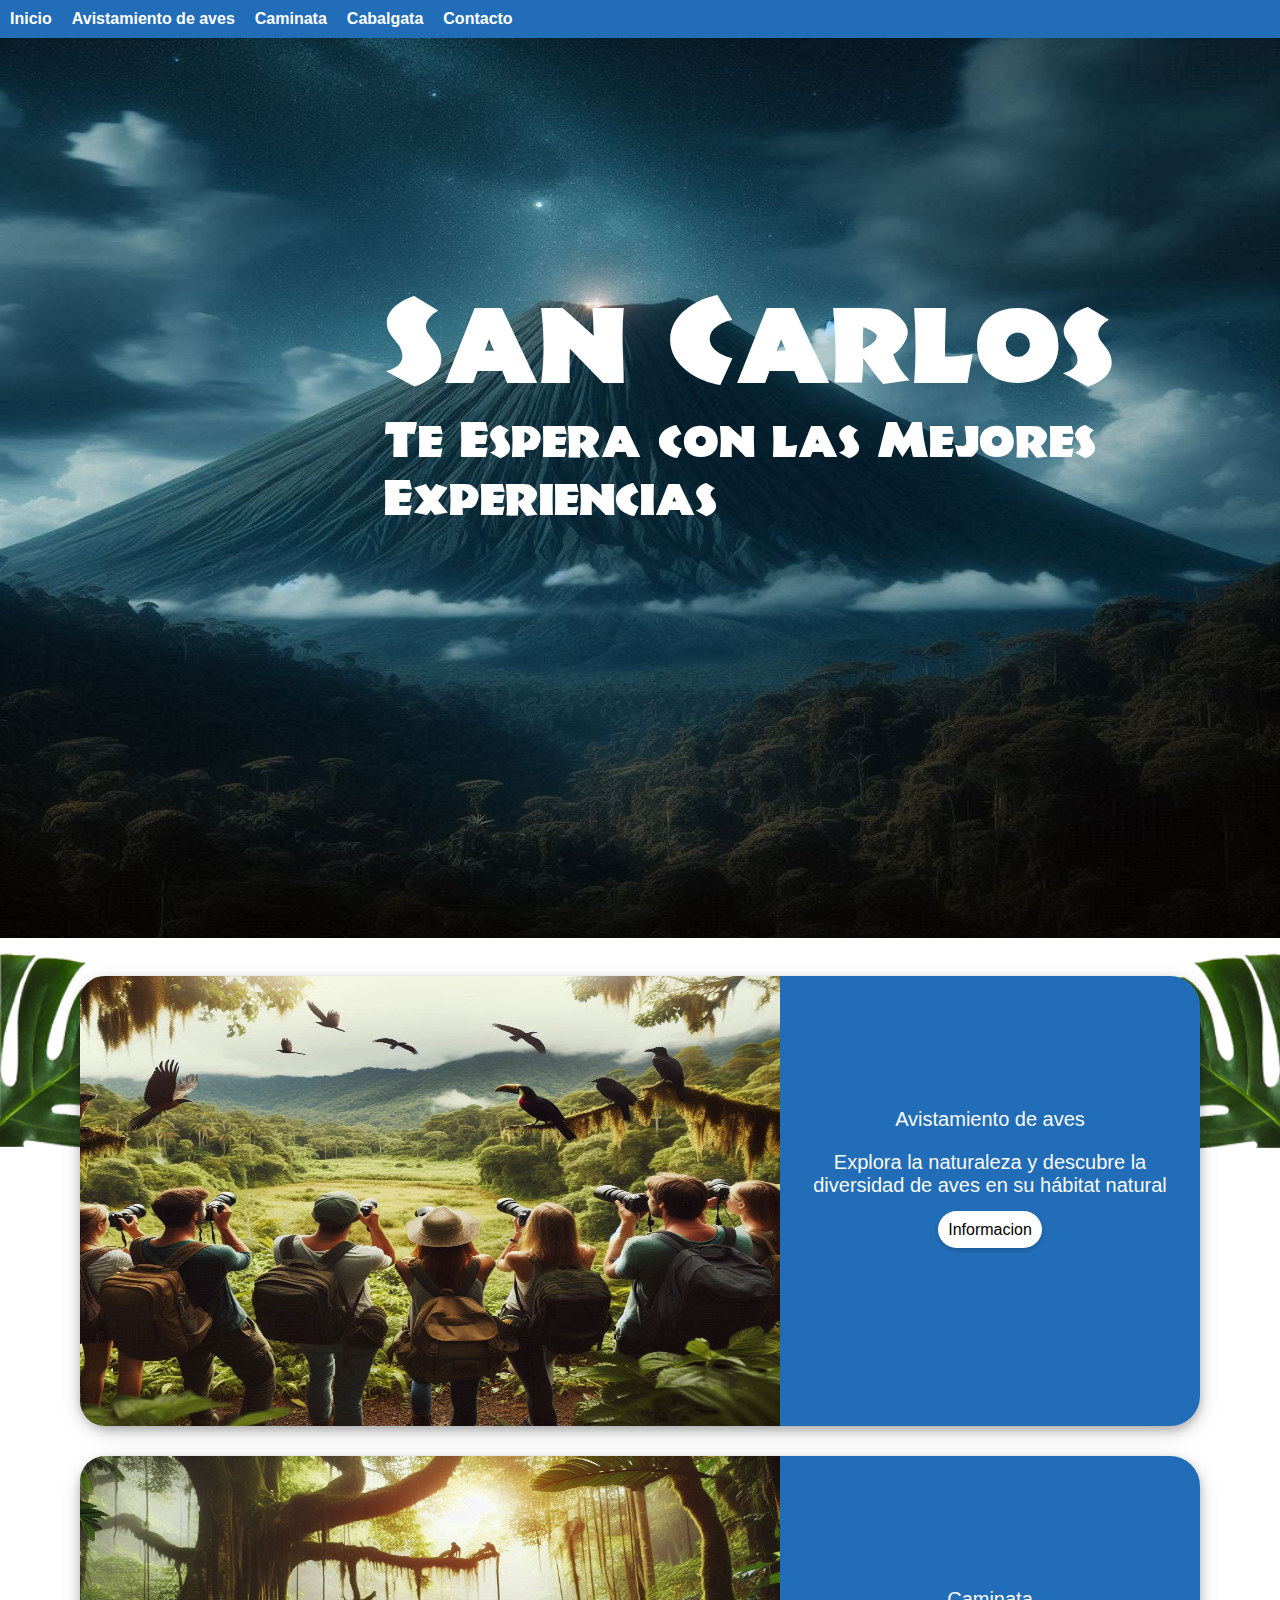
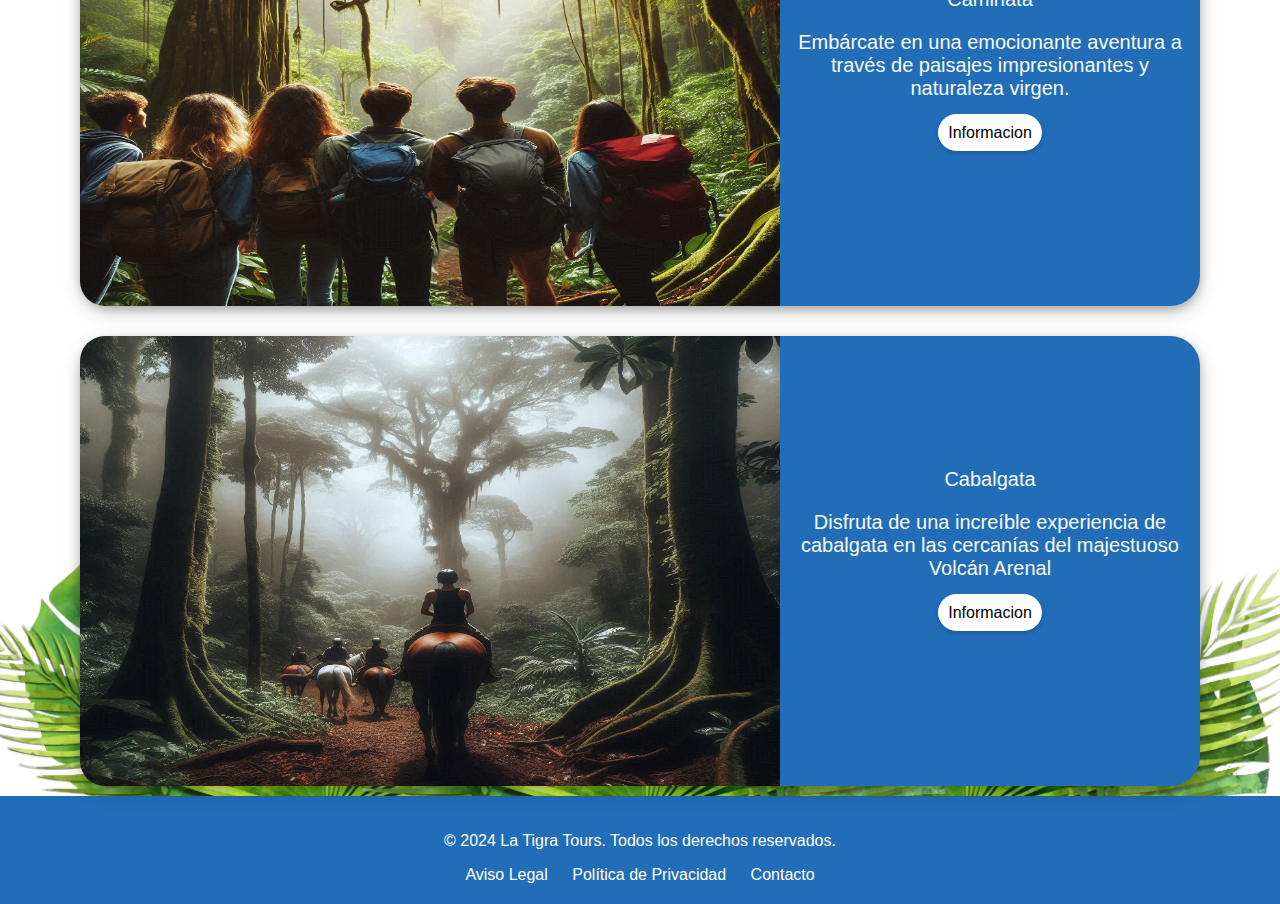
<file: index.html>
<!DOCTYPE html>
<html lang="es">
  <head>
    <meta charset="UTF-8" />
    <meta name="viewport" content="width=device-width, initial-scale=1.0" />
    <title>La Tigra Tours</title>
    <link rel="stylesheet" href="./CSS/style.css" />
  </head>
  <style>
    #seccion2 {
      margin: 0;
      padding: 0;
      background-image: url("./res/foto-superior-1.png"),
        url("./res/foto-superior-2.png"), url("./res/foto-inferior.png"),
        url("./res/foto-inferior.png"), url("./res/foto-inferior.png");
      background-repeat: no-repeat, no-repeat, no-repeat;
      background-position: top left, top right, bottom, bottom left,
        bottom right;
      background-attachment: static;
      background-size: 20% auto, 20% auto, 50% auto, 50% auto, 50% auto;
    }

    @media screen and (max-width: 768px) {
      #seccion2 {
        margin: 0;
        padding: 0;
        background-image: url("./res/foto-superior-1.png"),
          url("./res/foto-superior-2.png"), url("./res/foto-inferior.png");
        background-repeat: no-repeat, no-repeat, no-repeat;
        background-position: top left, top right, bottom;
        background-attachment: static;
        background-size: 50% auto, 50% auto, 100% auto;
      }
    }
  </style>

  <body>
    <header>
      <nav class="navbar">
        <ul class="menu-list">
          <li><a href="index.html">Inicio</a></li>
          <li><a href="avistamiento.html">Avistamiento de aves</a></li>
          <li><a href="caminata.html">Caminata</a></li>
          <li><a href="cabalgata.html">Cabalgata</a></li>
          <li><a href="#">Contacto</a></li>
        </ul>
      </nav>
    </header>
    <div class="seccion1">
      <div class="mensaje-bienvenida">
        <p>San Carlos</p>
        <p>Te Espera con las Mejores Experiencias</p>
      </div>
      <img class="imagen-principal" src="./res/fortuna.jpeg" alt="" />
    </div>

    <div id="seccion2">
      <div class="overlay">
        <div class="contenedor-principal">
          <div class="card1">
            <img class="img-card1" src="./res/avistamiento1.jpeg" alt="" />
            <div class="texto-card">
              <p>Avistamiento de aves</p>
              <p>
                Explora la naturaleza y descubre la diversidad de aves en su
                hábitat natural
              </p>
              <a
                class="boton-card"
                style="text-decoration: none; color: black"
                href="avistamientotour.html"
                >Informacion</a
              >
            </div>
          </div>

          <div class="card1">
            <img class="img-card1" src="./res/caminata2.jpeg" alt="" />
            <div class="texto-card">
              <p>Caminata</p>
              <p>
                Embárcate en una emocionante aventura a través de paisajes
                impresionantes y naturaleza virgen.
              </p>
              <a
                class="boton-card"
                style="text-decoration: none; color: black"
                href="caminatatour.html"
                >Informacion</a
              >
            </div>
          </div>

          <div class="card1">
            <img class="img-card1" src="./res/cabalgata1.jpeg" alt="" />
            <div class="texto-card">
              <p>Cabalgata</p>
              <p>
                Disfruta de una increíble experiencia de cabalgata en las
                cercanías del majestuoso Volcán Arenal
              </p>
              <a
                class="boton-card"
                style="text-decoration: none; color: black"
                href="cabalgatatour.html"
                >Informacion</a
              >
            </div>
          </div>
        </div>
      </div>
      
    </div>
    <footer>
      <div class="footer-content">
        <p>&copy; 2024 La Tigra Tours. Todos los derechos reservados.</p>
        <div class="footer-links">
          <a href="#">Aviso Legal</a>
          <a href="#">Política de Privacidad</a>
          <a href="#">Contacto</a>
        </div>
      </div>
    </footer>
  </body>
</html>
</file>
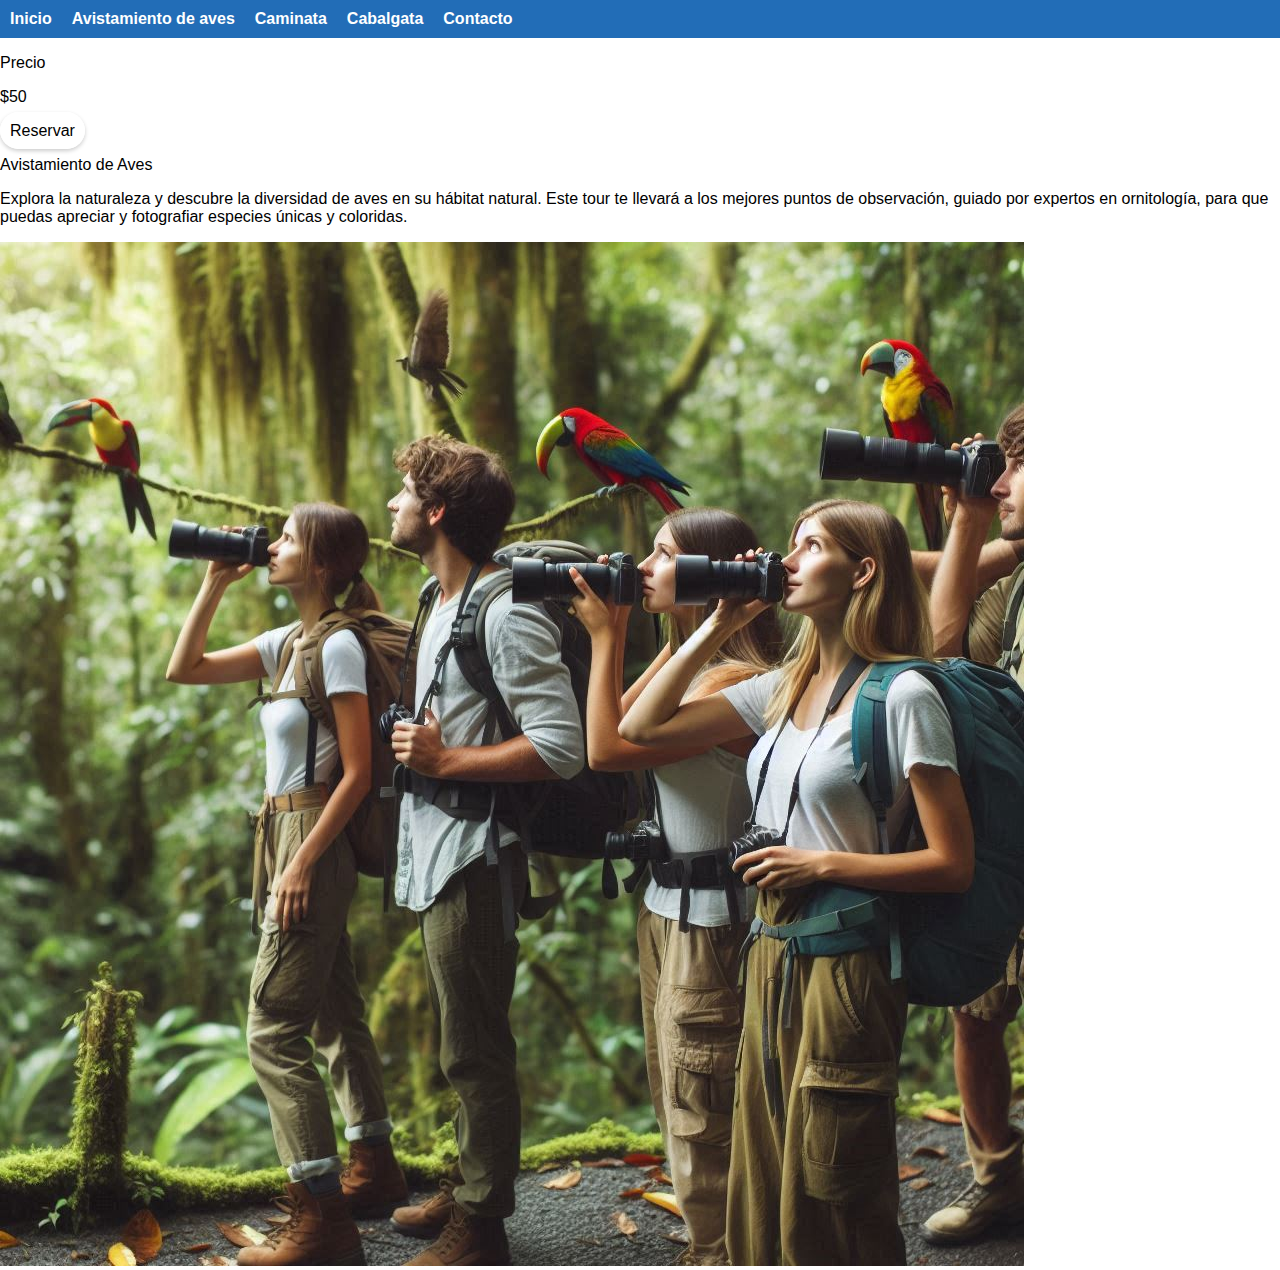
<file: avistamiento.html>
<!DOCTYPE html>
<html lang="en">
  <head>
    <meta charset="UTF-8" />
    <meta name="viewport" content="width=device-width, initial-scale=1.0" />
    <link rel="stylesheet" href="./CSS/style.css" />
    <title>Avistamiento de aves</title>
  </head>
  <body>
    <header>
      <nav class="navbar">
        <ul class="menu-list" id="menu-list">
          <li><a href="index.html">Inicio</a></li>
          <li><a href="avistamiento.html">Avistamiento de aves</a></li>
          <li><a href="#">Caminata</a></li>
          <li><a href="#">Cabalgata</a></li>
          <li><a href="#">Contacto</a></li>
        </ul>
      </nav>
    </header>
    <div class="acuaticas-frame">
      <div class="acuaticas-grid">
        <div class="acuaticas-card">
          <div class="acuaticas-card-grid">
            <div class="price-column">
              <p>Precio</p>
              <p>$50</p>
              <a
                class="boton-card"
                href="./avistamientotour.html"
                style="text-decoration: none; color: black"
                >Reservar</a
              >
            </div>
            <div class="info-column">
              <p>Avistamiento de Aves</p>
              <p>
                Explora la naturaleza y descubre la diversidad de aves en su
                hábitat natural. Este tour te llevará a los mejores puntos de
                observación, guiado por expertos en ornitología, para que puedas
                apreciar y fotografiar especies únicas y coloridas.
              </p>
            </div>
            <div>
              <img
                class="image-column"
                src="./res/avistamiento2.jpeg"
                alt="img"
              />
            </div>
          </div>
        </div>
      </div>
    </div>
  </body>
</html>
</file>
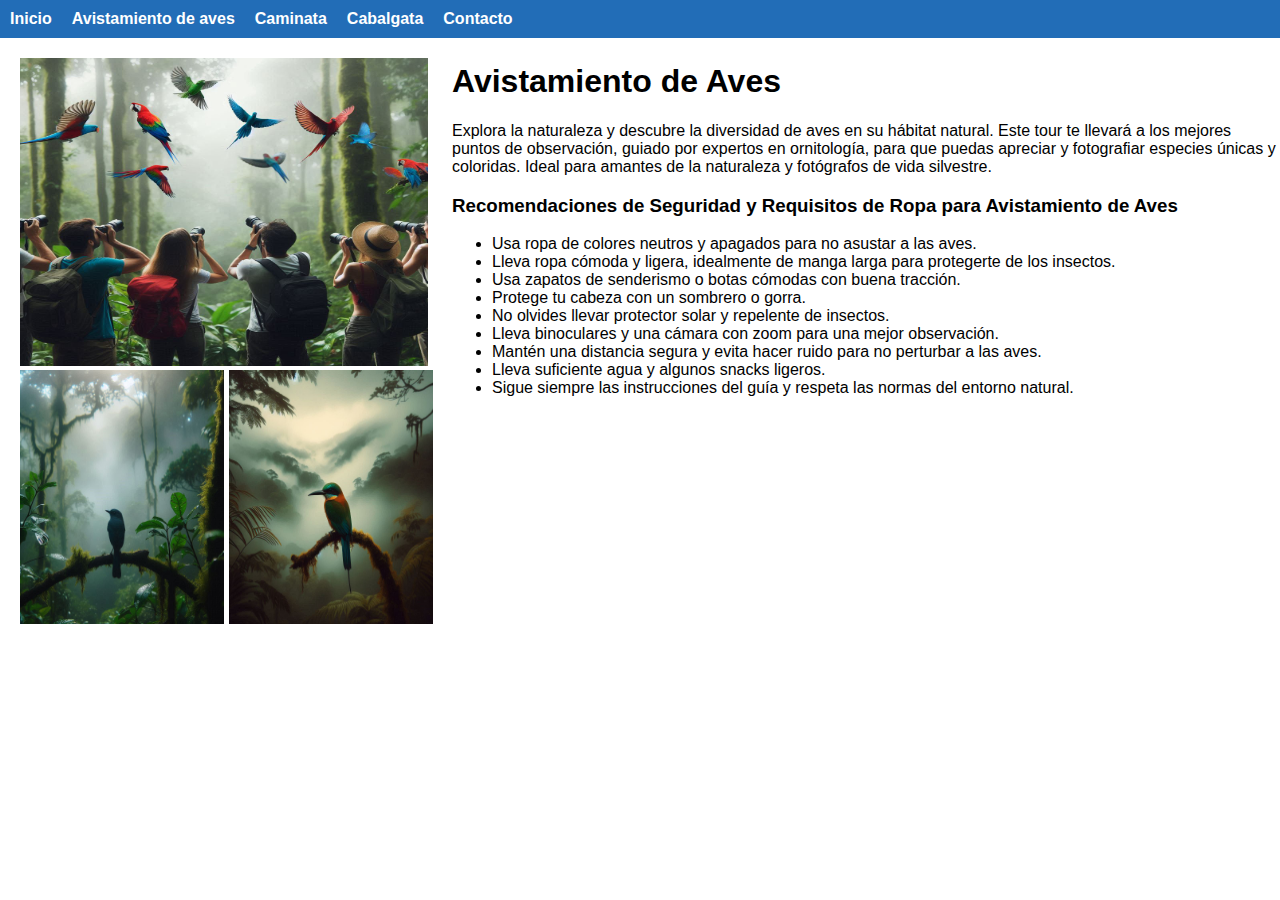
<file: avistamientotour.html>
<!DOCTYPE html>
<html lang="en">
<head>
    <meta charset="UTF-8">
    <meta name="viewport" content="width=device-width, initial-scale=1.0">
    <link rel="stylesheet" href="./CSS/style.css" />
    <title>Tour de Avistamiento de Aves</title>
</head>
<body>
    <div>
        <nav class="navbar">
          <div class="burger-menu" onclick="toggleMenu()">
            <div class="line"></div>
            <div class="line"></div>
            <div class="line"></div>
          </div>
          <ul class="menu-list" id="menu-list">
            <li><a href="index.html">Inicio</a></li>
            <li><a href="avistamiento.html">Avistamiento de aves</a></li>
            <li><a href="caminata.html">Caminata</a></li>
            <li><a href="cabalgata.html">Cabalgata</a></li>
            <li><a href="#">Contacto</a></li>
          </ul>
        </nav>
      </div>
     
      <div class="contenedor-reservas" >
        <div class="galeria-container">
            <img class="primer-foto" src="./res/avistamiento5.jpeg" alt="">
            <div class="galeria-container2">
                <img class="segunda-foto" src="./res/avistamiento3.jpeg" alt="">
                <img class="tercera-foto" src="./res/avistamiento4.jpeg" alt="">
            </div>
            <div>
             
            </div>
        </div>
        <div class="datos-tour-container">
            <div class="texto-tour">
                <h1>Avistamiento de Aves</h1>
                <p>Explora la naturaleza y descubre la diversidad de aves en su hábitat natural. Este tour te llevará a los mejores puntos de observación, guiado por expertos en ornitología, para que puedas apreciar y fotografiar especies únicas y coloridas. Ideal para amantes de la naturaleza y fotógrafos de vida silvestre.</p>
            <div>
              <h3>Recomendaciones de Seguridad y Requisitos de Ropa para Avistamiento de Aves</h3>
              <ul>
                  <li>Usa ropa de colores neutros y apagados para no asustar a las aves.</li>
                  <li>Lleva ropa cómoda y ligera, idealmente de manga larga para protegerte de los insectos.</li>
                  <li>Usa zapatos de senderismo o botas cómodas con buena tracción.</li>
                  <li>Protege tu cabeza con un sombrero o gorra.</li>
                  <li>No olvides llevar protector solar y repelente de insectos.</li>
                  <li>Lleva binoculares y una cámara con zoom para una mejor observación.</li>
                  <li>Mantén una distancia segura y evita hacer ruido para no perturbar a las aves.</li>
                  <li>Lleva suficiente agua y algunos snacks ligeros.</li>
                  <li>Sigue siempre las instrucciones del guía y respeta las normas del entorno natural.</li>
              </ul>
            </div>
        </div>
     </div>
</body>
</html>
</file>
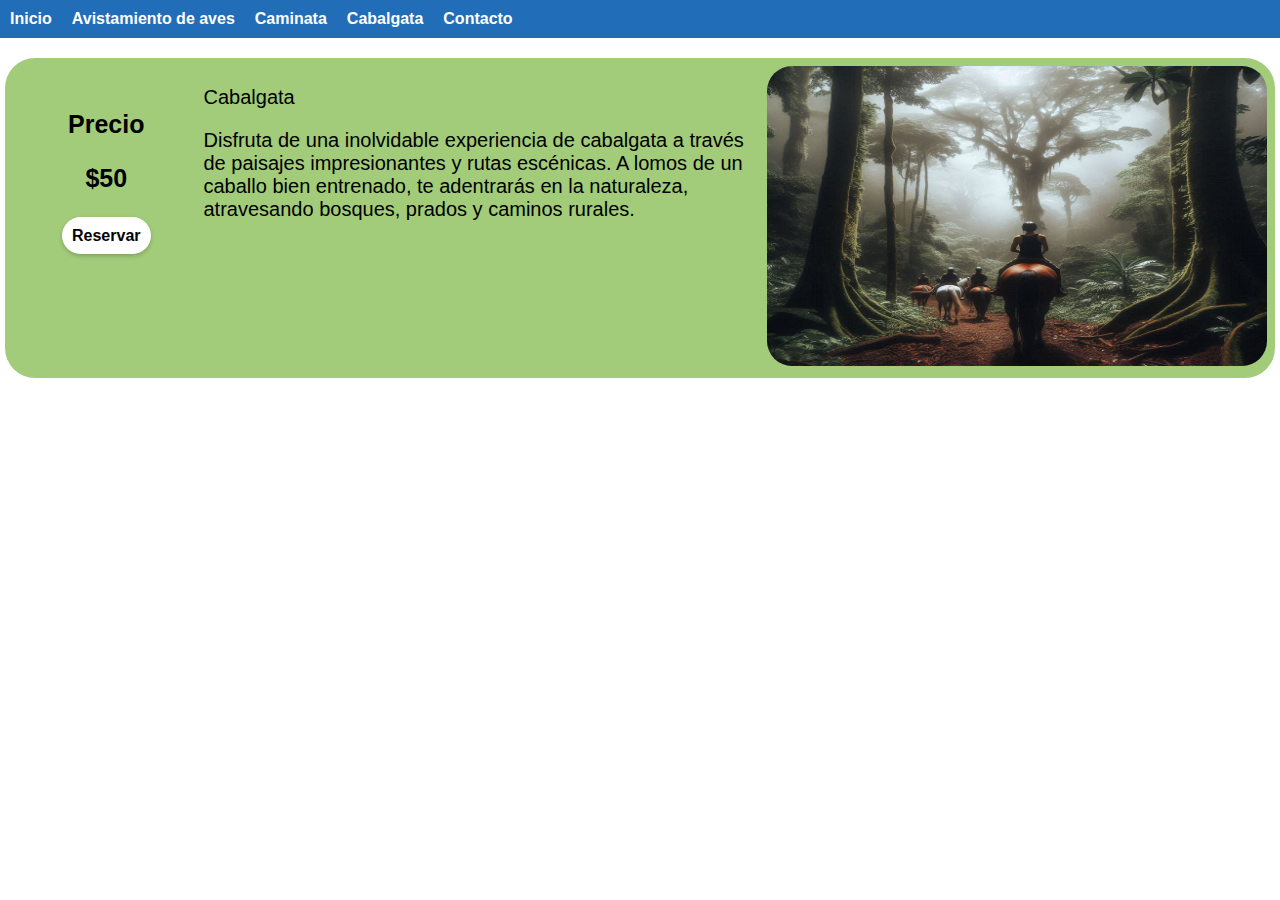
<file: cabalgata.html>
<!DOCTYPE html>
<html lang="en">
  <head>
    <meta charset="UTF-8" />
    <meta name="viewport" content="width=device-width, initial-scale=1.0" />
    <link rel="stylesheet" href="./CSS/style.css" />
    <title>Cabalgatas</title>
  </head>
  <body>
    <header>
      <nav class="navbar">
        <ul class="menu-list" id="menu-list">
          <li><a href="index.html">Inicio</a></li>
          <li><a href="avistamiento.html">Avistamiento de aves</a></li>
          <li><a href="caminata.html">Caminata</a></li>
          <li><a href="cabalgata.html">Cabalgata</a></li>
          <li><a href="#">Contacto</a></li>
        </ul>
      </nav>
    </header>
    <div class="contenedor-actividades">
      <div class="actividades-grid">
        <div class="actividades-card">
          <div class="actividades-card-grid">
            <div class="precio">
              <p>Precio</p>
              <p>$50</p>
              <a
                class="boton-card"
                href="./avistamientotour.html"
                style="text-decoration: none; color: black"
                >Reservar</a
              >
            </div>
            <div class="info">
              <p>Cabalgata</p>
              <p>
                Disfruta de una inolvidable experiencia de cabalgata a través de paisajes impresionantes y rutas
                escénicas. A lomos de un caballo bien entrenado, te adentrarás en la naturaleza, atravesando bosques,
                prados y caminos rurales.
              </p>
            </div>
            <div>
              <img
                class="imagen-actividad-card"
                src="./res/cabalgata1.jpeg"
                alt="img"
              />
            </div>
          </div>
        </div>
      </div>
    </div>
  </body>
</html>
</file>
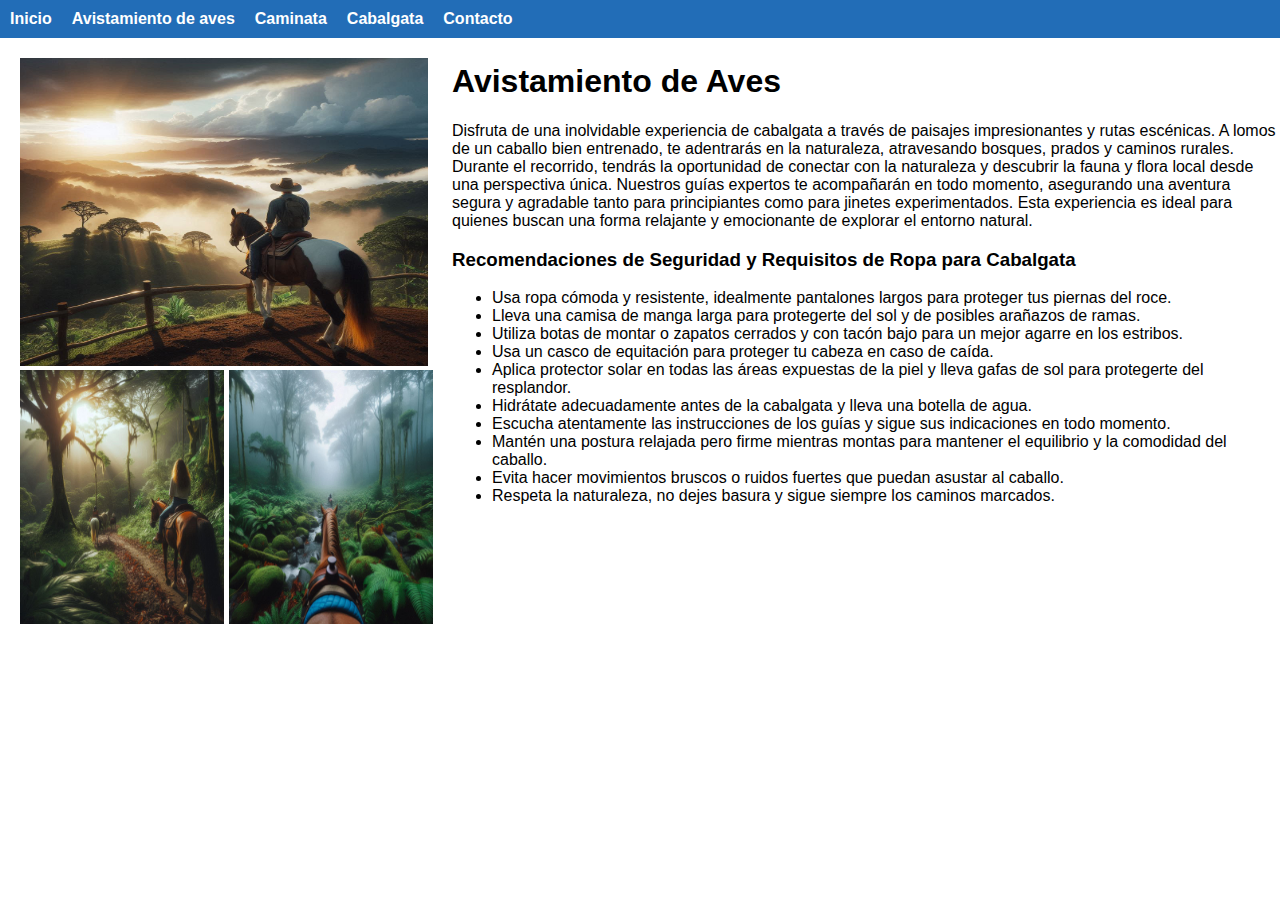
<file: cabalgatatour.html>
<!DOCTYPE html>
<html lang="en">

<head>
  <meta charset="UTF-8">
  <meta name="viewport" content="width=device-width, initial-scale=1.0">
  <link rel="stylesheet" href="./CSS/style.css" />
  <title>Tour de Cabalgata</title>
</head>

<body>
  <div>
    <nav class="navbar">
      <div class="burger-menu" onclick="toggleMenu()">
        <div class="line"></div>
        <div class="line"></div>
        <div class="line"></div>
      </div>
      <ul class="menu-list" id="menu-list">
        <li><a href="index.html">Inicio</a></li>
        <li><a href="avistamiento.html">Avistamiento de aves</a></li>
        <li><a href="caminata.html">Caminata</a></li>
        <li><a href="cabalgata.html">Cabalgata</a></li>
        <li><a href="#">Contacto</a></li>
      </ul>
    </nav>
  </div>

  <div class="contenedor-reservas">
    <div class="galeria-container">
      <img class="primer-foto" src="./res/cabalgata2.jpeg" alt="">
      <div class="galeria-container2">
        <img class="segunda-foto" src="./res/cabalgata3.jpeg" alt="">
        <img class="tercera-foto" src="./res/cabalgata4.jpeg" alt="">
      </div>
      <div>

      </div>
    </div>
    <div class="datos-tour-container">
      <div class="texto-tour">
        <h1>Avistamiento de Aves</h1>
        <p>Disfruta de una inolvidable experiencia de cabalgata a través de paisajes impresionantes y rutas escénicas. A
          lomos de un caballo bien entrenado, te adentrarás en la naturaleza, atravesando bosques, prados y caminos
          rurales. Durante el recorrido, tendrás la oportunidad de conectar con la naturaleza y descubrir la fauna y
          flora local desde una perspectiva única. Nuestros guías expertos te acompañarán en todo momento, asegurando
          una aventura segura y agradable tanto para principiantes como para jinetes experimentados. Esta experiencia es
          ideal para quienes buscan una forma relajante y emocionante de explorar el entorno natural.</p>
        <div>
          <h3>Recomendaciones de Seguridad y Requisitos de Ropa para Cabalgata</h3>
          <ul>
            <li>Usa ropa cómoda y resistente, idealmente pantalones largos para proteger tus piernas del roce.</li>
            <li>Lleva una camisa de manga larga para protegerte del sol y de posibles arañazos de ramas.</li>
            <li>Utiliza botas de montar o zapatos cerrados y con tacón bajo para un mejor agarre en los estribos.</li>
            <li>Usa un casco de equitación para proteger tu cabeza en caso de caída.</li>
            <li>Aplica protector solar en todas las áreas expuestas de la piel y lleva gafas de sol para protegerte del
              resplandor.</li>
            <li>Hidrátate adecuadamente antes de la cabalgata y lleva una botella de agua.</li>
            <li>Escucha atentamente las instrucciones de los guías y sigue sus indicaciones en todo momento.</li>
            <li>Mantén una postura relajada pero firme mientras montas para mantener el equilibrio y la comodidad del
              caballo.</li>
            <li>Evita hacer movimientos bruscos o ruidos fuertes que puedan asustar al caballo.</li>
            <li>Respeta la naturaleza, no dejes basura y sigue siempre los caminos marcados.</li>
          </ul>
        </div>
      </div>
    </div>
</body>

</html>
</file>
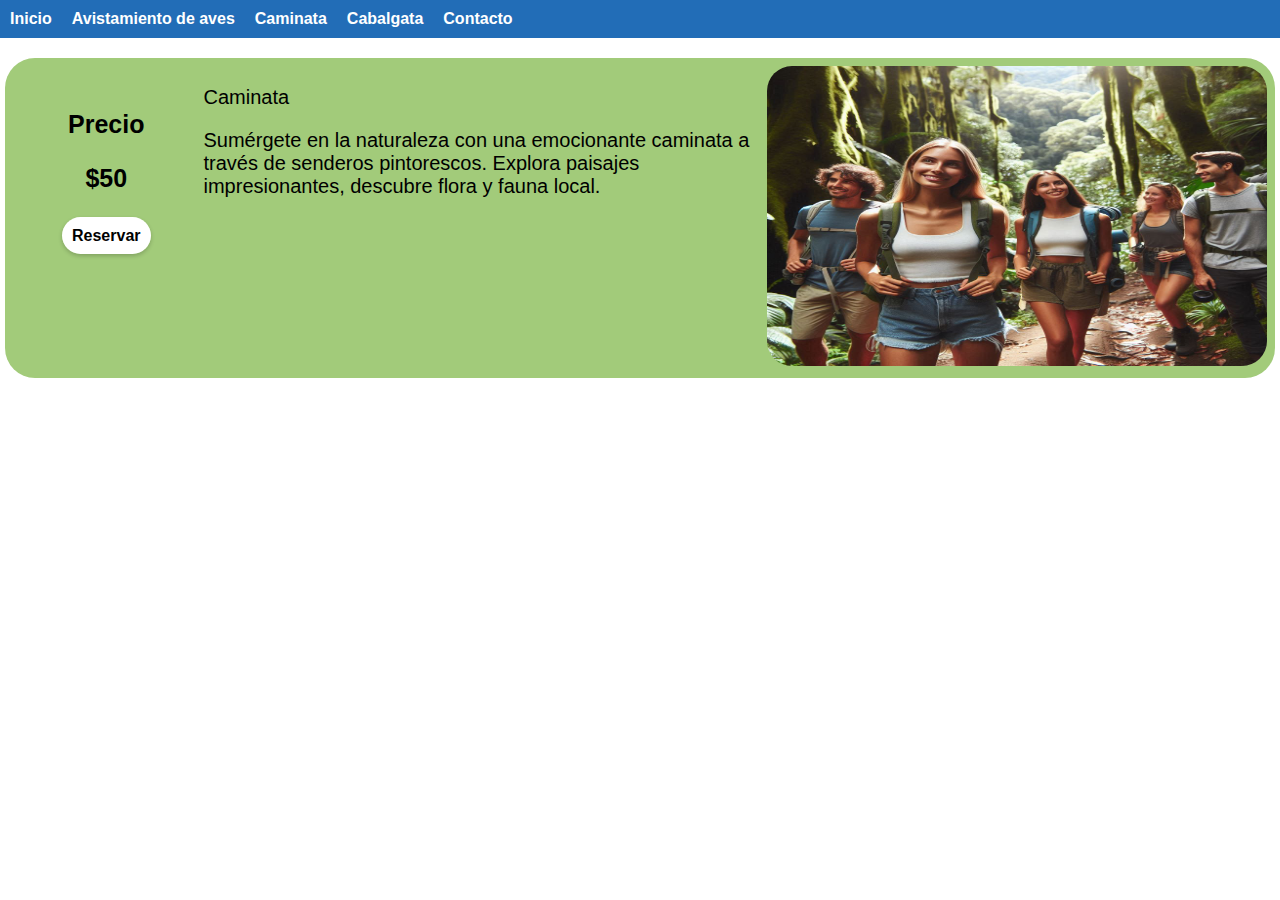
<file: caminata.html>
<!DOCTYPE html>
<html lang="en">
  <head>
    <meta charset="UTF-8" />
    <meta name="viewport" content="width=device-width, initial-scale=1.0" />
    <link rel="stylesheet" href="./CSS/style.css" />
    <title>Caminatas</title>
  </head>
  <body>
    <header>
      <nav class="navbar">
        <ul class="menu-list" id="menu-list">
          <li><a href="index.html">Inicio</a></li>
          <li><a href="avistamiento.html">Avistamiento de aves</a></li>
          <li><a href="caminata.html">Caminata</a></li>
          <li><a href="cabalgata.html">Cabalgata</a></li>
          <li><a href="#">Contacto</a></li>
        </ul>
      </nav>
    </header>
    <div class="contenedor-actividades">
      <div class="actividades-grid">
        <div class="actividades-card">
          <div class="actividades-card-grid">
            <div class="precio">
              <p>Precio</p>
              <p>$50</p>
              <a
                class="boton-card"
                href="./avistamientotour.html"
                style="text-decoration: none; color: black"
                >Reservar</a
              >
            </div>
            <div class="info">
              <p>Caminata</p>
              <p>
                Sumérgete en la naturaleza con una emocionante caminata a través
                de senderos pintorescos. Explora paisajes impresionantes,
                descubre flora y fauna local.
              </p>
            </div>
            <div>
              <img
                class="imagen-actividad-card"
                src="./res/caminata1.jpeg"
                alt="img"
              />
            </div>
          </div>
        </div>
      </div>
    </div>
  </body>
</html>
</file>
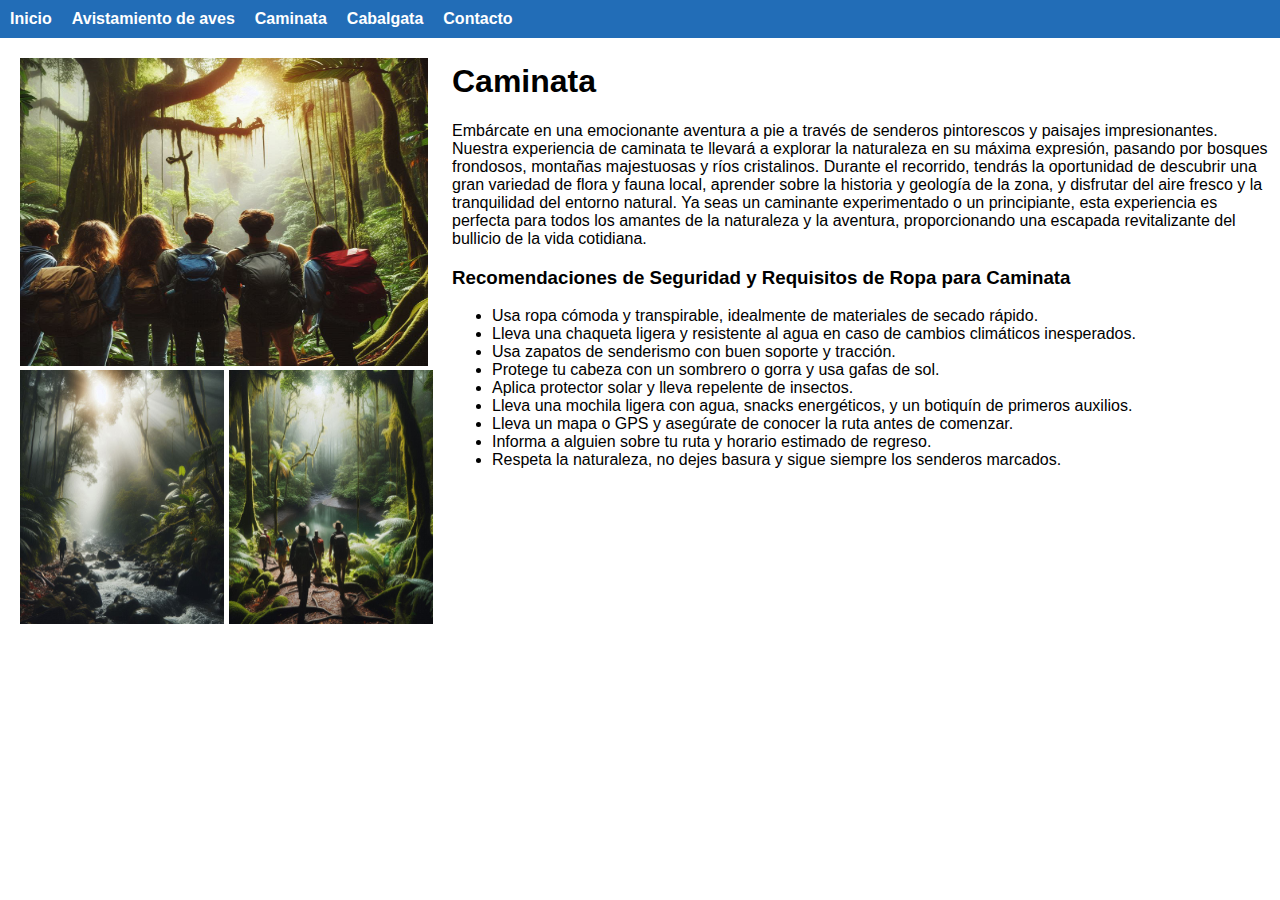
<file: caminatatour.html>
<!DOCTYPE html>
<html lang="en">

<head>
  <meta charset="UTF-8">
  <meta name="viewport" content="width=device-width, initial-scale=1.0">
  <link rel="stylesheet" href="./CSS/style.css" />
  <title>Tour de Caminata</title>
</head>

<body>
  <div>
    <nav class="navbar">
      <div class="burger-menu" onclick="toggleMenu()">
        <div class="line"></div>
        <div class="line"></div>
        <div class="line"></div>
      </div>
      <ul class="menu-list" id="menu-list">
        <li><a href="index.html">Inicio</a></li>
        <li><a href="avistamiento.html">Avistamiento de aves</a></li>
        <li><a href="caminata.html">Caminata</a></li>
        <li><a href="cabalgata.html">Cabalgata</a></li>
        <li><a href="#">Contacto</a></li>
      </ul>
    </nav>
  </div>

  <div class="contenedor-reservas">
    <div class="galeria-container">
      <img class="primer-foto" src="./res/caminata2.jpeg" alt="">
      <div class="galeria-container2">
        <img class="segunda-foto" src="./res/caminata3.jpeg" alt="">
        <img class="tercera-foto" src="./res/caminata4.jpeg" alt="">
      </div>
      <div>

      </div>
    </div>
    <div class="datos-tour-container">
      <div class="texto-tour">
        <h1>Caminata</h1>
        <p>Embárcate en una emocionante aventura a pie a través de senderos pintorescos y paisajes impresionantes.
          Nuestra experiencia de caminata te llevará a explorar la naturaleza en su máxima expresión, pasando por
          bosques frondosos, montañas majestuosas y ríos cristalinos. Durante el recorrido, tendrás la oportunidad de
          descubrir una gran variedad de flora y fauna local, aprender sobre la historia y geología de la zona, y
          disfrutar del aire fresco y la tranquilidad del entorno natural. Ya seas un caminante experimentado o un
          principiante, esta experiencia es perfecta para todos los amantes de la naturaleza y la aventura,
          proporcionando una escapada revitalizante del bullicio de la vida cotidiana.</p>
        <div>
          <h3>Recomendaciones de Seguridad y Requisitos de Ropa para Caminata</h3>
          <ul>
            <li>Usa ropa cómoda y transpirable, idealmente de materiales de secado rápido.</li>
            <li>Lleva una chaqueta ligera y resistente al agua en caso de cambios climáticos inesperados.</li>
            <li>Usa zapatos de senderismo con buen soporte y tracción.</li>
            <li>Protege tu cabeza con un sombrero o gorra y usa gafas de sol.</li>
            <li>Aplica protector solar y lleva repelente de insectos.</li>
            <li>Lleva una mochila ligera con agua, snacks energéticos, y un botiquín de primeros auxilios.</li>
            <li>Lleva un mapa o GPS y asegúrate de conocer la ruta antes de comenzar.</li>
            <li>Informa a alguien sobre tu ruta y horario estimado de regreso.</li>
            <li>Respeta la naturaleza, no dejes basura y sigue siempre los senderos marcados.</li>
          </ul>
        </div>
      </div>
    </div>
</body>

</html>
</file>
<file: CSS/style.css>
@font-face {
  font-family: "Jungle";
  src: url("../fonts/JungleFeverNF.otf");
}

body {
  margin: 0;
  font-family: Arial, sans-serif;
  overflow-x: hidden; /* Evita que aparezca una barra de desplazamiento horizontal */
}

.navbar {
  background-color: rgb(34, 109, 183);
  padding: 10px;
  display: flex;
  justify-content: space-between;
  position: relative; /* Asegura que los elementos hijos respeten su posición relativa a este contenedor */
  z-index: 1; /* Asegura que la barra de navegación esté sobre otros elementos */
}

.menu-list {
  font-size: 13px;
  font-weight: bolder;
  list-style: none;
  padding: 0;
  margin: 0;
  display: flex;
  z-index: 1; /* Asegura que la lista del menú esté sobre otros elementos */
}

.menu-list li {
  margin-right: 5px;
}

.menu-list a {
  text-decoration: none;
  color: #fff;
}

.mensaje-bienvenida {
  position: absolute;
  top: 14%;
  left: 18%;
}

.mensaje-bienvenida p {
  margin: 0;
  font-family: Jungle;
  color: white;
  font-size: 28px;
}

.mensaje-bienvenida p + p {
  color: white;
  font-family: Jungle;
  font-size: 14px;
}

.imagen-principal {
  width: 100%;
}

.card1 {
  display: flex;
  flex-direction: column;
  text-align: center;
  border-radius: 30px;
  margin-top: 30px;
  background-color: rgb(84, 144, 86);
  color: rgb(248, 250, 248);
  box-shadow: 0 4px 8px rgba(0, 0, 0, 0.2), 0 6px 20px rgba(0, 0, 0, 0.19); /* Sombra alrededor de la tarjeta */
}

.img-card1 {
  border-radius: 25px 25px 0 0;
  width: 100%;
  height: auto;
}

.texto-card {
  width: 80%;
  padding: 10%;
}

.boton-card {
  background-color: white;
  border: none;
  padding: 10px;
  border-radius: 25px;
  width: 105px;
  font-size: 16px;
  cursor: pointer;
  box-shadow: 0 2px 4px rgba(0, 0, 0, 0.2); /* Sombra del botón */
  transition: transform 0.3s, box-shadow 0.3s; /* Transición suave para el hover */
}

.boton-card:hover {
  transform: translateY(-2px); /* Levantar el botón ligeramente al pasar el ratón */
  box-shadow: 0 4px 8px rgba(0, 0, 0, 0.2); /* Sombra más pronunciada al pasar el ratón */
}

.boton-card:active {
  transform: translateY(0); /* Volver a la posición original al hacer clic */
  box-shadow: 0 2px 4px rgba(0, 0, 0, 0.2); /* Volver a la sombra original al hacer clic */
}

.contenedor-principal {
  display: flex;
  align-items: center;
  flex-direction: column;
  padding-bottom: 10px;
  padding: 4px;
}

.contenedor-actividades {
  margin-top: 15px;
}

.actividades-grid {
  display: grid;
  justify-items: center;
  grid-template-columns: 1fr;
}

.actividades-card {
  margin: 5px;
  border-radius: 30px;
  height: auto;
  background-color: #a2cb7a;
}

.actividades-card-grid {
  margin: 8px;
  display: grid;
  grid-template-columns: 1fr;
  gap: 4px;
}

.precio {
  text-align: center;
  font-size: 25px;
  font-weight: bold;
}

.info {
  font-size: 20px;
}

.imagen-actividad-card {
  width: 100%;
  height: auto;
  border-radius: 25px;
}

.contenedor-reservas {
  display: grid;
  grid-template-columns: 1fr;
}

.galeria-container {
  padding: 20px;
  display: grid;
  grid-template-rows: 1fr;
}

.galeria-container2 {
  margin-top: 4px;
  display: grid;
  grid-template-columns: 1fr 1fr;
  gap: 5px;
}

.primer-foto, .segunda-foto, .tercera-foto {
  width: 100%;
  height: auto;
}

.texto-tour {
  padding: 4px;
}

footer {
  background-color: rgb(34, 109, 183);
  color: white;
  text-align: center;
  padding: 10px 0;
  position: fixed;
  width: 100%;
  bottom: 0;
}

.footer-content {
  max-width: 1200px;
  margin: 0 auto;
  padding: 10px;
}

.footer-links {
  margin-top: 10px;
}

.footer-links a {
  color: white;
  margin: 0 10px;
  text-decoration: none;
}

.footer-links a:hover {
  text-decoration: underline;
}

/* Estilos para pantallas grandes */
@media (min-width: 1024px) {
  .burger-menu {
      display: none;
  }

  .navbar {
      padding: 10px;
      justify-content: space-between;
      position: relative;
      z-index: 1;
  }

  .menu-list {
      font-size: 16px;
      display: flex;
  }

  .menu-list li {
      margin-right: 20px;
  }

  .menu-list a {
      text-decoration: none;
      color: #fff;
  }

  .mensaje-bienvenida {
      top: 30%;
      left: 30%;
  }

  .mensaje-bienvenida p {
      font-size: 120px;
  }

  .mensaje-bienvenida p + p {
      font-size: 50px;
  }

  .imagen-principal {
      height: 900px;
  }

  .card1 {
      flex-direction: row;
      margin-top: 30px;
      background-color: rgb(34, 109, 183);
  }

  .img-card1 {
      border-radius: 25px 0 0 25px;
      width: 700px;
      height: 450px;
  }

  .texto-card {
      font-family: Verdana, Geneva, Tahoma, sans-serif;
      width: 400px;
      font-size: 20px;
      padding-top: 10%;
      padding-left: 10px;
      padding-right: 10px;
  }

  .boton-card {
      border-radius: 25px;
      width: 105px;
      font-size: 16px;
  }

  .contenedor-principal {
      padding-bottom: 10px;
  }

  .contenedor-actividades {
      margin-top: 15px;
  }

  .actividades-grid {
      justify-items: center;
  }

  .actividades-card {
      border-radius: 30px;
      height: auto;
      background-color: #a2cb7a;
  }

  .actividades-card-grid {
      grid-template-columns: 1fr 3fr 1fr;
      gap: 4px;
  }

  .precio {
      padding-top: 10%;
  }

  .info {
      font-size: 20px;
  }

  .imagen-actividad-card {
      width: 500px;
      height: 300px;
      border-radius: 25px;
  }

  .contenedor-reservas {
      grid-template-columns: 35% 65%;
      height: fit-content;
  }

  .galeria-container {
      grid-template-rows: 50%;
  }

  .galeria-container2 {
      grid-template-columns: 50% 50%;
      gap: 5px;
  }

  .primer-foto, .segunda-foto, .tercera-foto {
      height: 100%;
  }

  footer {
      position: static;
  }
}
</file>
